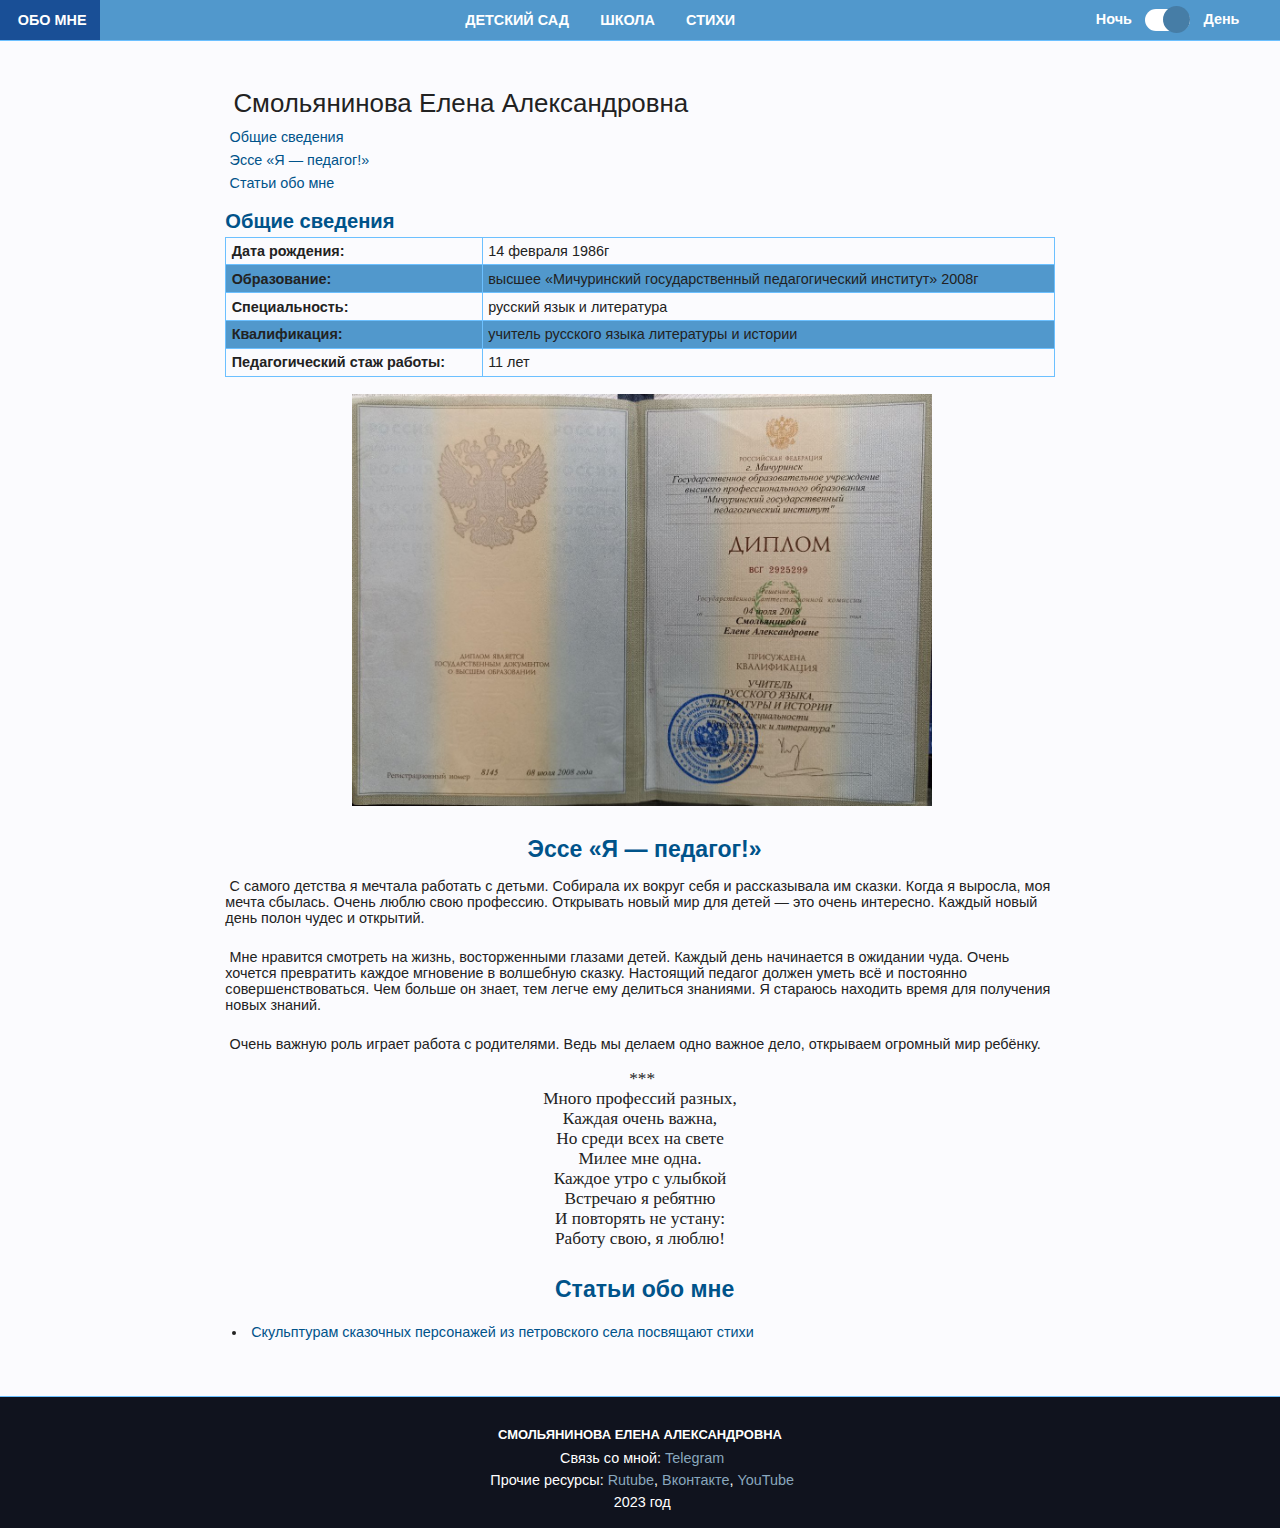
<file: index.html>
<!DOCTYPE html>
<html class="client-nojs" lang="ru" dir="ltr">
    <head>
        <meta charset="UTF-8"/>
            <title>Обо мне</title>
            <link rel="shortcut icon" href="images/icon.png" />
            <meta name="viewport" content="width=device-width, initial-scale=1.0">
            <link href="css/styles.css" rel="stylesheet" type="text/css">
            <link href="css/media-queries.css" rel="stylesheet" type="text/css">
    </head>
    <header class="header">
        <div class="menu">
            <a href="index.html">Обо мне</a>
        </div>
                <nav class="menu">
            <ul>
		        <li><a href="kindergarten.html">Детский сад</a></li>
                <li><a href="school.html">Школа</a></li>
		        <li><a href="poems.html">Стихи</a></li>
            </ul>
        </nav>
    <div class="header-slider">
        <div class="header-slider">
            <ul>
                <li>Ночь</li>
                <li><label id="switch" class="switch"><input type="checkbox" onchange="toggleTheme()" id="slider"><span class="slider round"></span></label></li>
                <li>День</li>
            </ul>
        </div>
    </div>
    </header>
    <body>
<script src="js/tocgen.js"></script>
	<div id="wrapper">
		<article class="post clearfix">
			<figure class="post-image">
        <div class="content-box">
        <h1><div class="title">Смольянинова Елена Александровна</h1>
        <div id="toc"></div>
        <div id="toccontent">
<table class="tablestyle">
  <h3>Общие сведения</h3>
   <tbody>
		<tr>
			<td><b>Дата рождения:</b></td>
			<td>14 февраля 1986г</td>
		</tr>
		<tr>
			<td><b>Образование:</b></td>
			<td>высшее «Мичуринский государственный педагогический институт» 2008г</td>
		</tr>
		<tr>
			<td><b>Специальность:</b></td>
			<td>русский язык и литература</td>
		</tr>
		<tr>
			<td><b>Квалификация:</b></td>
			<td>учитель русского языка литературы и истории</td>
		</tr>
		<tr>
			<td><b>Педагогический стаж работы:</b></td>
			<td>11 лет</td>
		</tr>
	</tbody>
</table>
<center><p><a href="images/diplom.jpg" title="Посмотреть удостовирение"><img width=70% src="images/diplom.jpg"></a></p></center>
<h2>Эссе «Я — педагог!»</h2>
<p>С самого детства я мечтала работать с детьми. Собирала их вокруг себя и рассказывала им сказки. Когда я выросла, моя мечта сбылась. Очень люблю свою профессию. Открывать новый мир для детей — это очень интересно. Каждый новый день полон чудес и открытий.</p>
<p>Мне нравится смотреть на жизнь, восторженными глазами детей. Каждый день начинается в ожидании чуда. Очень хочется превратить каждое мгновение в волшебную сказку. Настоящий педагог должен уметь всё и постоянно совершенствоваться. Чем больше он знает, тем легче ему делиться знаниями. Я стараюсь находить время для получения новых знаний.</p>
<p>Очень важную роль играет работа с родителями. Ведь мы делаем одно важное дело, открываем огромный мир ребёнку.</p>
<pre>
***
Много профессий разных,
Каждая очень важна,
Но среди всех на свете
Милее мне одна.
Каждое утро с улыбкой
Встречаю я ребятню
И повторять не устану:
Работу свою, я люблю!</pre>
<h2>Статьи обо мне</h2>
 <ul>
    <li><a href="https://gazetapetrovka.ru/news/culture/2022-08-26/skulpturam-skazochnyh-personazhey-iz-petrovskogo-sela-posvyaschayut-stihi-138538" target="_blank" rel="noreferrer noopener" title="Открыть в новой вкладке">Скульптурам сказочных персонажей из петровского села посвящают стихи</a></li>
 </ul>
		</article>
</div>
	<footer id="footer">
	<h6>Смольянинова Елена Александровна</h6>
	<p id="links">Связь со мной: <a href="https://t.me/smolelena" target="_blank" rel="noreferrer noopener" title="Открыть в новой вкладке">Telegram</a></p>
<p id="links">Прочие ресурсы: <a href="https://rutube.ru/channel/23478853/" target="_blank" rel="noreferrer noopener" title="Открыть в новой вкладке">Rutube</a>, <a href="https://vk.com/smolea1986" target="_blank" rel="noreferrer noopener" title="Открыть в новой вкладке">Вконтакте</a>, <a href="https://www.youtube.com/channel/UCzbbeZqC2D4c9re2IRWBrpA?view_as=subscriber" target="_blank" rel="noreferrer noopener" title="Открыть в новой вкладке">YouTube</a></p>
<p>2023 год</p>
   </footer>
  <script src="js/style.js"></script>
</body>
</html>
</file>
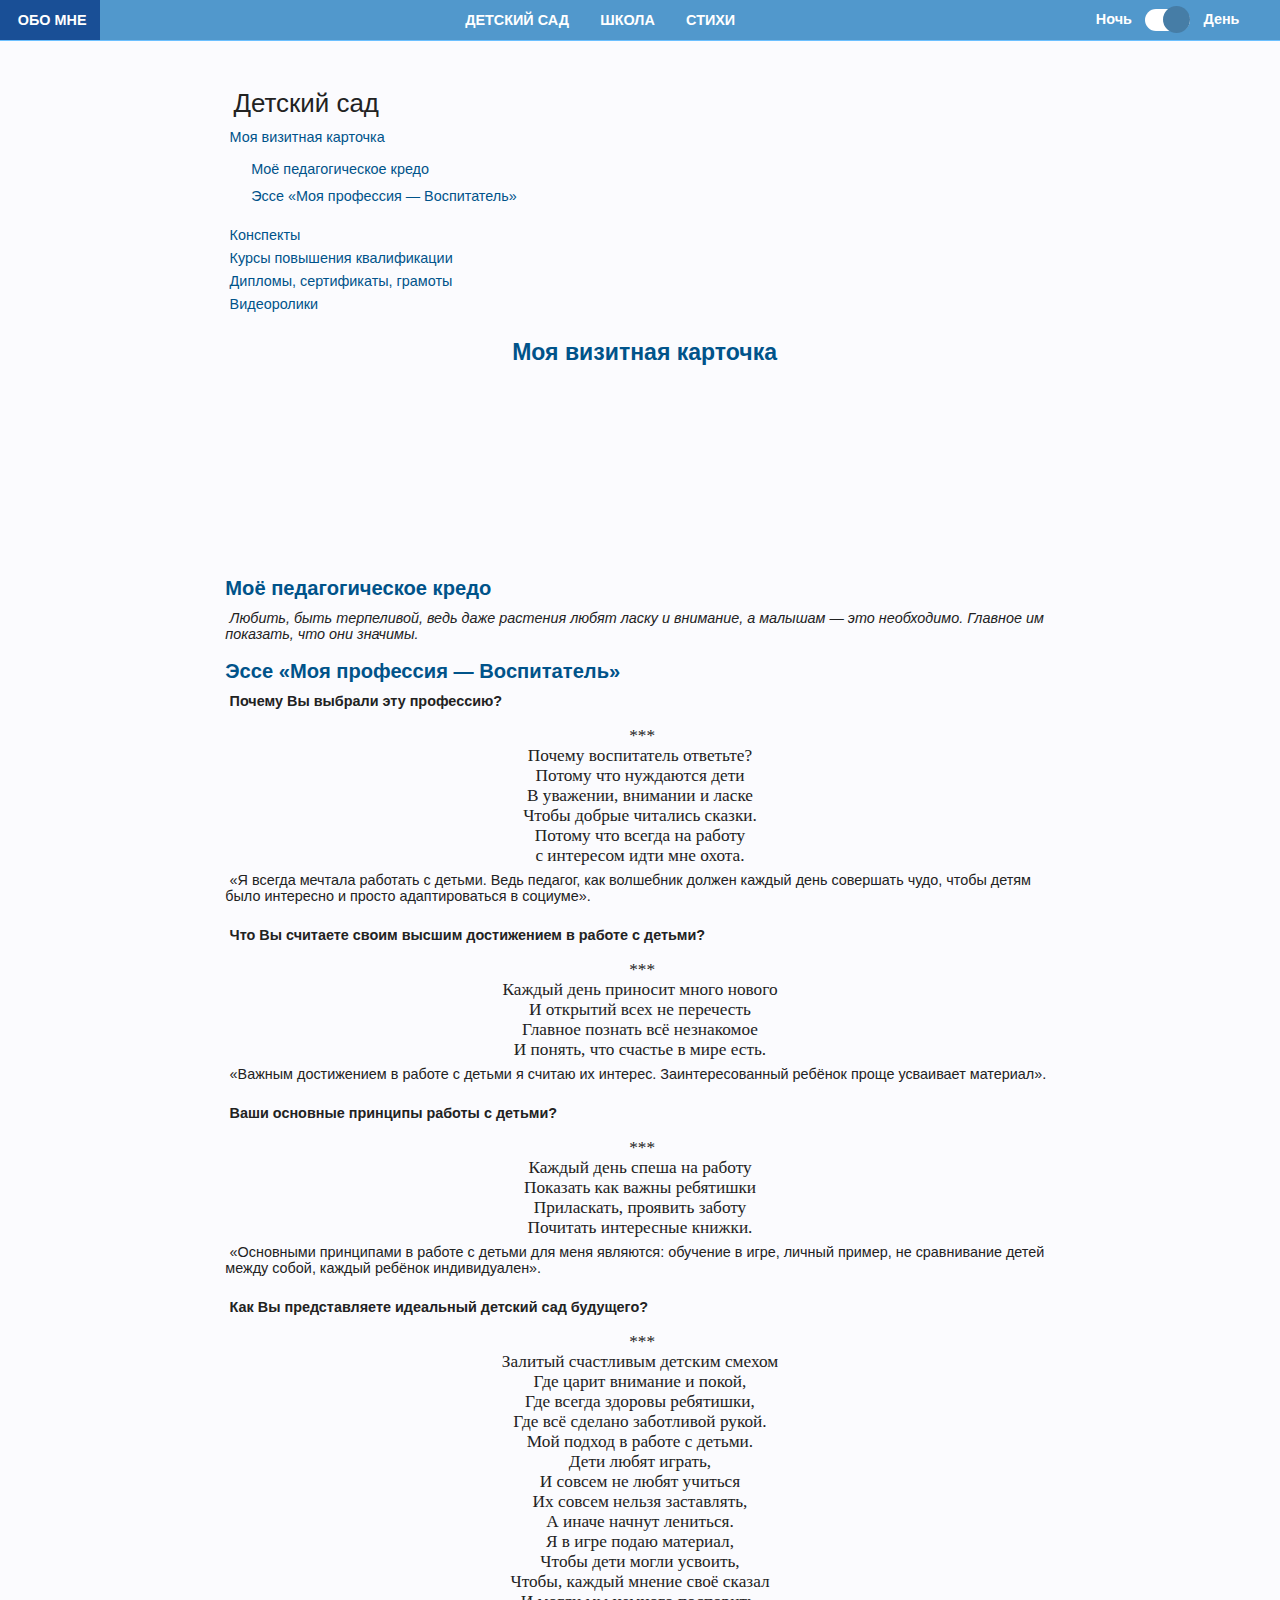
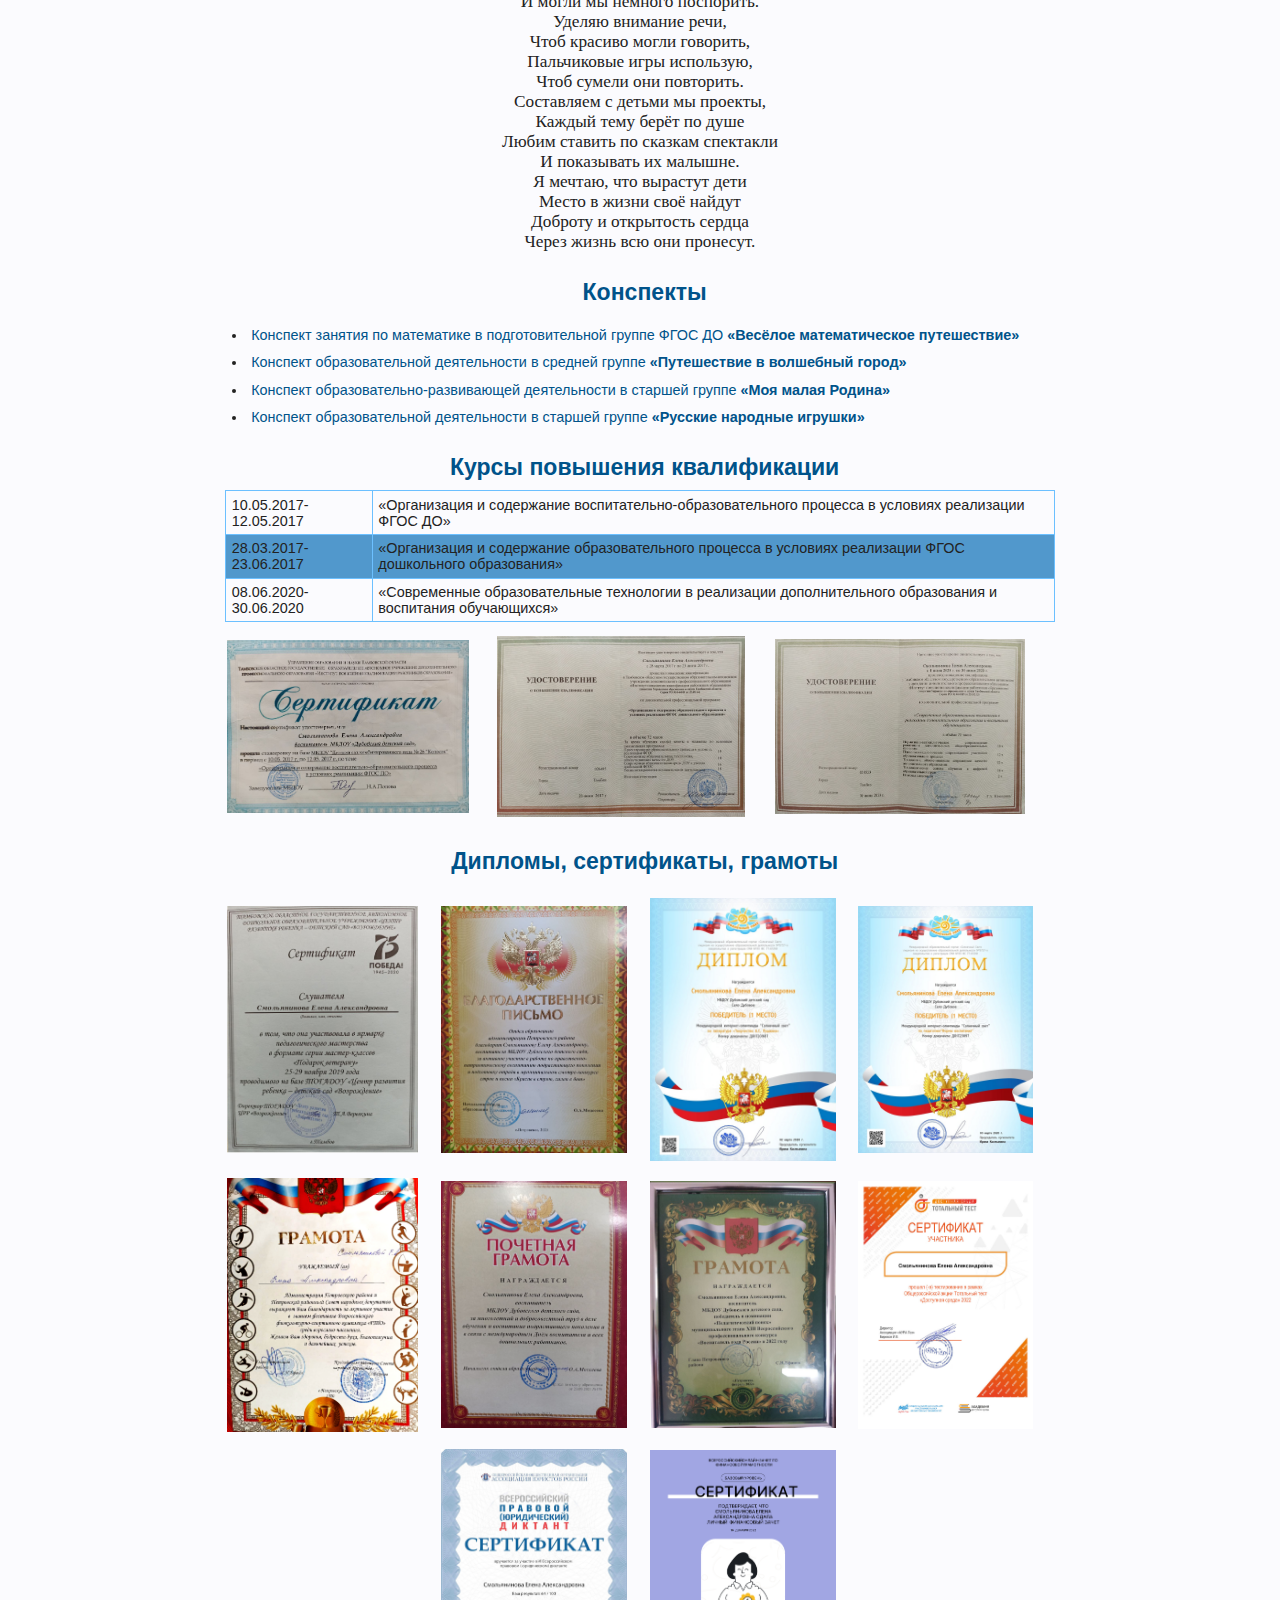
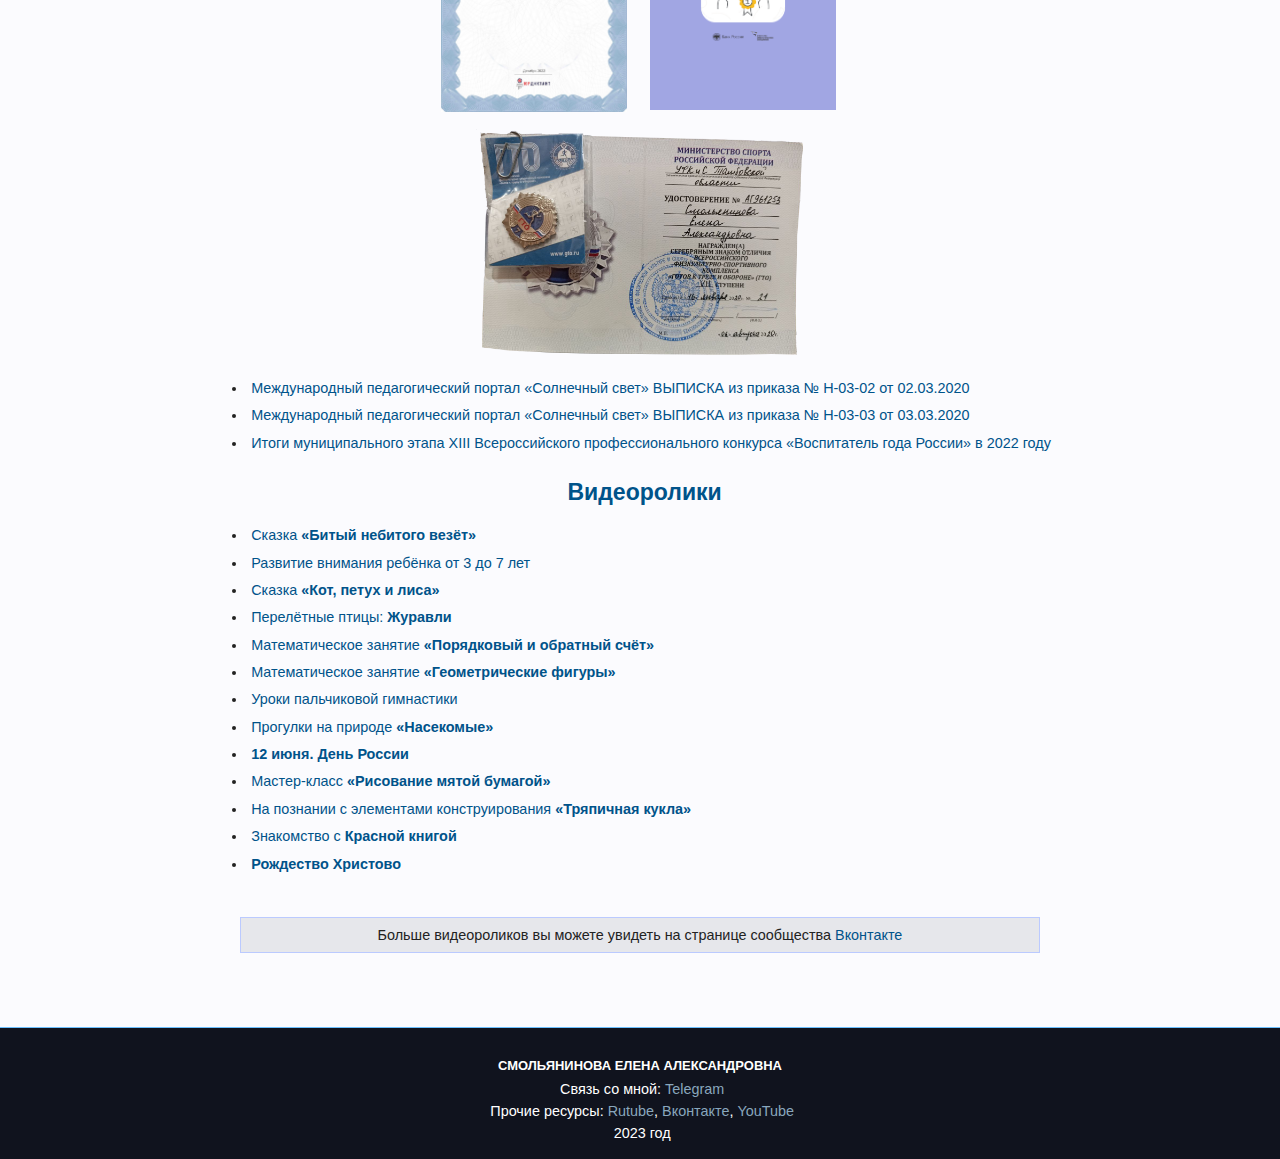
<file: kindergarten.html>
<!DOCTYPE html>
<html class="client-nojs" lang="ru" dir="ltr">
    <head>
        <meta charset="UTF-8"/>
            <title>Детский сад</title>
            <link rel="shortcut icon" href="images/icon.png" />
            <meta name="viewport" content="width=device-width, initial-scale=1.0">
            <link href="css/styles.css" rel="stylesheet" type="text/css">
            <link href="css/media-queries.css" rel="stylesheet" type="text/css">
    </head>
    <header class="header">
        <div class="menu">
            <a href="index.html">Обо мне</a>
        </div>
                <nav class="menu">
            <ul>
		        <li><a href="kindergarten.html">Детский сад</a></li>
                <li><a href="school.html">Школа</a></li>
		        <li><a href="poems.html">Стихи</a></li>
            </ul>
        </nav>
    <div class="header-slider">
        <div class="header-slider">
            <ul>
                <li>Ночь</li>
                <li><label id="switch" class="switch"><input type="checkbox" onchange="toggleTheme()" id="slider"><span class="slider round"></span></label></li>
                <li>День</li>
            </ul>
        </div>
    </div>
    </header>
    <body>
<script src="js/tocgen.js"></script>
	<div id="wrapper">
		<article class="post clearfix">
			<figure class="post-image"> 
        <div class="content-box">
        <h1><div class="title">Детский сад</h1>
<div id="toc"></div>
<div id="toccontent">
<h2>Моя визитная карточка</h2>
        <div class="video">
<center><iframe src="https://vk.com/video_ext.php?oid=-193670463&id=456239128&hash=10a9fd4e98219144&hd=2" frameborder="0" allow="autoplay; encrypted-media" allowfullscreen width="355" height="180" frameborder="0"></iframe></center></div>
<h3>Моё педагогическое кредо</h3>
<p><i>Любить, быть терпеливой, ведь даже растения любят ласку и внимание, а малышам — это необходимо. Главное им показать, что они значимы.</i></p>
<h3>Эссе «Моя профессия — Воспитатель»</h3>
<p><b>Почему Вы выбрали эту профессию?</b></p>
<pre>***
Почему воспитатель ответьте?
Потому что нуждаются дети
В уважении, внимании и ласке
Чтобы добрые читались сказки.
Потому что всегда на работу
с интересом идти мне охота.</pre>
<p>«Я всегда мечтала работать с детьми. Ведь педагог, как волшебник должен каждый день совершать чудо, чтобы детям было интересно и просто адаптироваться в социуме».</p>
<p><b>Что Вы считаете своим высшим достижением в работе с детьми?</b></p>
<pre>***
Каждый день приносит много нового
И открытий всех не перечесть
Главное познать всё незнакомое
И понять, что счастье в мире есть.</pre>
<p>«Важным достижением в работе с детьми я считаю их интерес. Заинтересованный ребёнок проще усваивает материал».</p>
<p><b>Ваши основные принципы работы с детьми?</b></p>
<pre>***
Каждый день спеша на работу
Показать как важны ребятишки
Приласкать, проявить заботу
Почитать интересные книжки.</pre>
<p>«Основными принципами в работе с детьми для меня являются: обучение в игре, личный пример, не сравнивание детей между собой, каждый ребёнок индивидуален».</p>
<p><b>Как Вы представляете идеальный детский сад будущего?</b></p>
<pre>***
Залитый счастливым детским смехом
Где царит внимание и покой,
Где всегда здоровы ребятишки,
Где всё сделано заботливой рукой.
Мой подход в работе с детьми.
Дети любят играть,
И совсем не любят учиться
Их совсем нельзя заставлять,
А иначе начнут лениться.
Я в игре подаю материал,
Чтобы дети могли усвоить,
Чтобы, каждый мнение своё сказал
И могли мы немного поспорить.
Уделяю внимание речи,
Чтоб красиво могли говорить,
Пальчиковые игры использую,
Чтоб сумели они повторить.
Составляем с детьми мы проекты,
Каждый тему берёт по душе
Любим ставить по сказкам спектакли
И показывать их малышне.
Я мечтаю, что вырастут дети
Место в жизни своё найдут
Доброту и открытость сердца
Через жизнь всю они пронесут.</pre>
<h2>Конспекты</h2>
 <ul>
    <li><a href="doc/Fun-math-journey.pdf">Конспект занятия по математике в подготовительной группе ФГОС ДО <b>«Весёлое математическое путешествие»</b></a></li>
    <li><a href="doc/journey-to-the-magic-city.pdf">Конспект образовательной деятельности в средней группе <b>«Путешествие в волшебный город»</b></a></li>
    <li><a href="doc/small-homeland.pdf">Конспект образовательно-развивающей деятельности в старшей группе <b>«Моя малая Родина»</b></a></li>
    <li><a href="doc/Russian-folk-toys.pdf">Конспект образовательной деятельности в старшей группе <b>«Русские народные игрушки»</b></a></li>
 </ul>
 <h2>Курсы повышения квалификации</h2>
 <table class="tablestyle">
<tbody>
		<tr>
			<td>10.05.2017-12.05.2017</td>
			<td>«Организация и содержание воспитательно-образовательного процесса в условиях реализации ФГОС ДО»</td>
		</tr>
		<tr>
			<td>28.03.2017-23.06.2017</td>
			<td>«Организация и содержание образовательного процесса в условиях реализации ФГОС дошкольного образования»</td>
		</tr>
		<tr>
			<td>08.06.2020-30.06.2020</td>
			<td>«Современные образовательные технологии в реализации дополнительного образования и воспитания обучающихся»</td>
		</tr>
	</tbody>
</table>
  <table>
	<tbody>
		<tr>
			<td><a href="images/12.05.17.jpg" title="Посмотреть сертификат о стажировке"><img src="images/12.05.17.jpg"></a></td>
			<td><a href="images/23.06.17.jpg" title="Посмотреть удостовирение о повышении квалифиции"><img src="images/23.06.17.jpg"></a></td>
			<td><a href="images/30.06.20.jpg" title="Посмотреть удостовирение о повышении квалифиции"><img src="images/30.06.20.jpg"></a></td>
		</tr>
	</tbody>
</table>
 <h2>Дипломы, сертификаты, грамоты</h2>
 <table>
	<tbody>
		<tr>
		    <td><a href="images/25.11.19.jpg" title="Посмотреть сертификат"><img src="images/25.11.19.jpg"></a></td>
			<td><a href="images/20.02.20.jpg" title="Посмотреть благодарственное письмо"><img src="images/20.02.20.jpg"></a></td>
			<td><a href="images/02.03.20.jpg" title="Посмотреть диплом"><img src="images/02.03.20.jpg"></a></td>
            <td><a href="images/03.03.20.jpg" title="Посмотреть диплом"><img src="images/03.03.20.jpg"></a></td>
		</tr>
		<tr>
			<td><a href="images/2020gto.jpg" title="Посмотреть грамоту"><img src="images/2020gto.jpg"></a></td>
			<td><a href="images/23.09.21.jpg" title="Посмотреть почётную грамоту"><img src="images/23.09.21.jpg"></a></td>
			<td><a href="images/10.02.22.jpg" title="Посмотреть грамоту"><img src="images/10.02.22.jpg"></a></td>
			<td><a href="images/07.12.22.jpg" title="Посмотреть сертификат"><img src="images/07.12.22.jpg"></a></td>

		</tr>
		<tr>
            <td></td>
			<td><a href="images/10.12.22.jpg" title="Посмотреть сертификат"><img src="images/10.12.22.jpg"></a></td>
			<td><a href="images/16.12.22.png" title="Посмотреть сертификат"><img src="images/16.12.22.png"></a></td>
            <td></td>
		</tr>
	</tbody>
</table>
<center><a href="images/06.08.20.png" title="Посмотреть удостовирение"><img width=40% src="images/06.08.20.png"></a></center>
 <ul>
    <li><a href="doc/02.03.20.pdf">Международный педагогический портал «Солнечный свет» ВЫПИСКА из приказа № Н-03-02 от 02.03.2020</a></li>
    <li><a href="doc/03.03.20.pdf">Международный педагогический портал «Солнечный свет» ВЫПИСКА из приказа № Н-03-03 от 03.03.2020</a></li>
    <li><a href="https://petrovka.68edu.ru/doki/2022/prikaz/pr_40.pdf">Итоги муниципального этапа XIII Всероссийского профессионального
конкурса «Воспитатель года России» в 2022 году</a></li>
 </ul>
<h2>Видеоролики</h2>
 <ul>
    <li><a href="https://vk.com/video-193670463_456239022" target="_blank" rel="noreferrer noopener" title="Открыть внешний сайт">Сказка <b>«Битый небитого везёт»</b></a></li>
    <li><a href="https://vk.com/video-193670463_456239026" target="_blank" rel="noreferrer noopener" title="Открыть внешний сайт">Развитие внимания ребёнка от 3 до 7 лет</a></li>
    <li><a href="https://vk.com/video-193670463_456239027" target="_blank" rel="noreferrer noopener" title="Открыть внешний сайт">Сказка <b>«Кот, петух и лиса»</b></a></li>
    <li><a href="https://vk.com/video-193670463_456239029" target="_blank" rel="noreferrer noopener" title="Открыть внешний сайт">Перелётные птицы: <b>Журавли</b></a></li>
    <li><a href="https://vk.com/video-193670463_456239033" target="_blank" rel="noreferrer noopener" title="Открыть внешний сайт">Математическое занятие <b>«Порядковый и обратный счёт»</b></a></li>
    <li><a href="https://vk.com/video-193670463_456239038" target="_blank" rel="noreferrer noopener" title="Открыть внешний сайт">Математическое занятие <b>«Геометрические фигуры»</b></a></li>
    <li><a href="https://vk.com/video-193670463_456239040" target="_blank" rel="noreferrer noopener" title="Открыть внешний сайт">Уроки пальчиковой гимнастики</a></li>
    <li><a href="https://vk.com/video-193670463_456239045" target="_blank" rel="noreferrer noopener" title="Открыть внешний сайт">Прогулки на природе <b>«Насекомые»</b></a></li>
    <li><a href="https://vk.com/video-193670463_456239049" target="_blank" rel="noreferrer noopener" title="Открыть внешний сайт"><b>12 июня. День России</b></a></li>
    <li><a href="https://vk.com/video-193670463_456239069" target="_blank" rel="noreferrer noopener" title="Открыть внешний сайт">Мастер-класс <b>«Рисование мятой бумагой»</b></a></li>
    <li><a href="https://vk.com/video-193670463_456239072" target="_blank" rel="noreferrer noopener" title="Открыть внешний сайт">На познании с элементами конструирования <b>«Тряпичная кукла»</b></a></li>
    <li><a href="https://vk.com/video-193670463_456239115" target="_blank" rel="noreferrer noopener" title="Открыть внешний сайт">Знакомство с <b>Красной книгой</b></a></li>
    <li><a href="https://vk.com/video-193670463_456239116" target="_blank" rel="noreferrer noopener" title="Открыть внешний сайт"><b>Рождество Христово</b></a></li>
 </ul>
<center><p><div class="box-text">Больше видеороликов вы можете увидеть на странице сообщества <a href="https://vk.com/smolea1986" target="_blank" rel="noreferrer noopener" title="Открыть в новой вкладке">Вконтакте</a></div></p></center>
		</article>
</div>
	<footer id="footer">
	<h6>Смольянинова Елена Александровна</h6>
	<p id="links">Связь со мной: <a href="https://t.me/smolelena" target="_blank" rel="noreferrer noopener" title="Открыть в новой вкладке">Telegram</a></p>
<p id="links">Прочие ресурсы: <a href="https://rutube.ru/channel/23478853/" target="_blank" rel="noreferrer noopener" title="Открыть в новой вкладке">Rutube</a>, <a href="https://vk.com/smolea1986" target="_blank" rel="noreferrer noopener" title="Открыть в новой вкладке">Вконтакте</a>, <a href="https://www.youtube.com/channel/UCzbbeZqC2D4c9re2IRWBrpA?view_as=subscriber" target="_blank" rel="noreferrer noopener" title="Открыть в новой вкладке">YouTube</a></p>
<p>2023 год</p>
   </footer>
  <script src="js/style.js"></script>
</body>
</html>
</file>
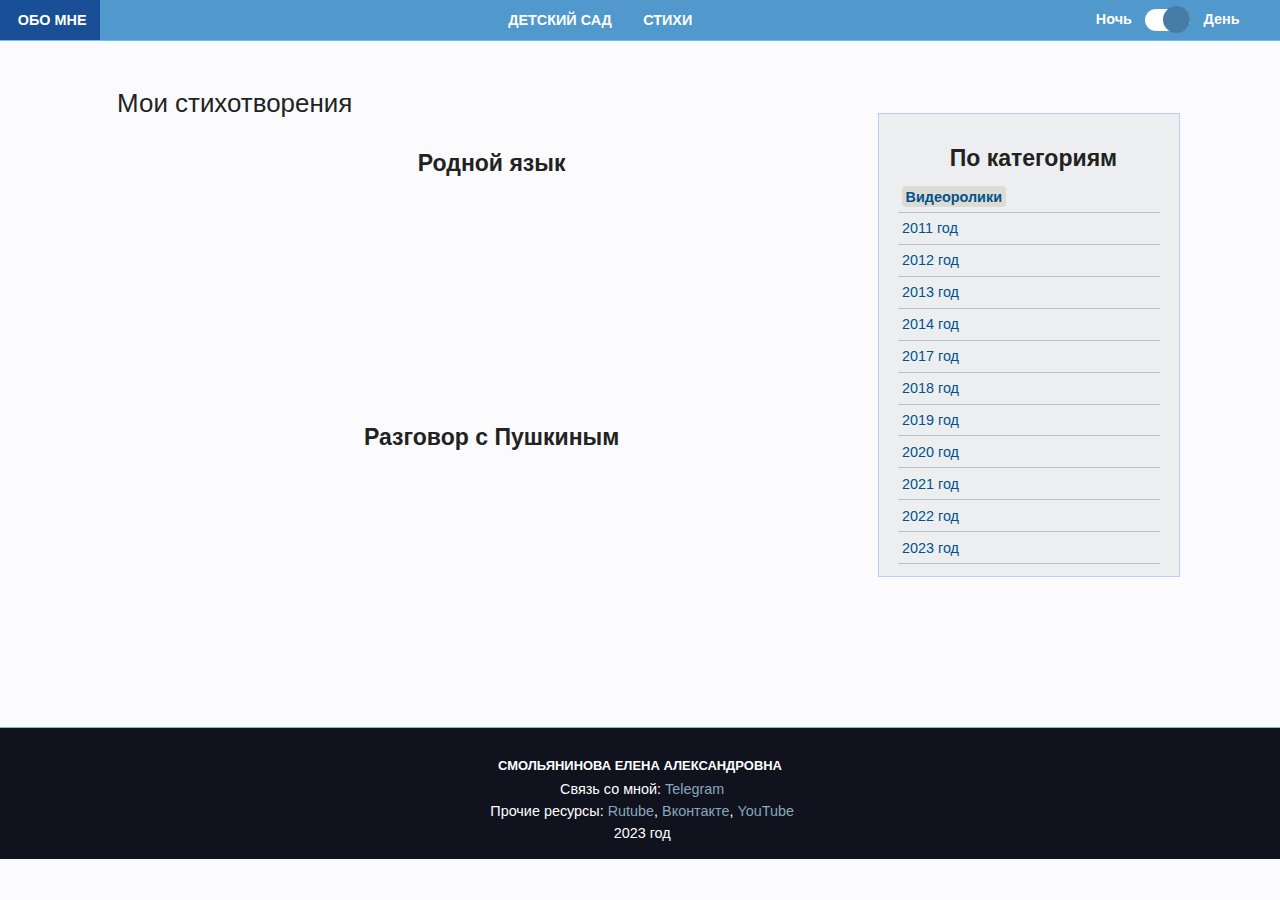
<file: poems.html>
<!DOCTYPE html>
<html class="client-nojs" lang="ru" dir="ltr">
    <head>
        <meta charset="UTF-8"/>
            <title>Стихи</title>
            <link rel="shortcut icon" href="images/icon.png" />
            <meta name="viewport" content="width=device-width, initial-scale=1.0">
            <link href="css/styles.css" rel="stylesheet" type="text/css">
            <link href="css/media-queries.css" rel="stylesheet" type="text/css">
    </head>
    <header class="header">
        <div class="menu">
            <a href="index.html">Обо мне</a>
        </div>
                <nav class="menu">
            <ul>
		        <li><a href="kindergarten.html">Детский сад</a></li>
		        <li><a href="poems.html">Стихи</a></li>
            </ul>
        </nav>
        </div>
    <div class="header-slider">
        <div class="header-slider">
            <ul>
                <li>Ночь</li>
                <li><label id="switch" class="switch"><input type="checkbox" onchange="toggleTheme()" id="slider"><span class="slider round"></span></label></li>
                <li>День</li>
            </ul>
        </div>
    </div>
    </header>
    <body>
<div id="pagewrap">
	<div id="content">
		<article class="post clearfix">
			<figure class="post-image">
        <h1>Мои стихотворения</h1>
<div id="toc"></div>
<div id="toccontent">

<h2>Родной язык</h2>
        <p><div class="video">
<center><iframe src="https://vk.com/video_ext.php?oid=-193670463&id=456239117&hash=995c1fa01241334a&hd=2" frameborder="0" allow="autoplay; encrypted-media" allowfullscreen width="355" height="180" frameborder="0"></iframe></center></div></p>
</div>
<h2>Разговор с Пушкиным</h2>
        <p><div class="video">
<center><iframe src="https://vk.com/video_ext.php?oid=-193670463&id=456239129&hash=e948b93adec63ae0&hd=2" width="355" height="180" allow="autoplay; encrypted-media; fullscreen; picture-in-picture;" frameborder="0" allowfullscreen></iframe></center></div></p>
</div>
		</article>
	<aside id="sidebar">
		<section class="widget">
<div class="content-box">
<h2>По категориям</h2>
 <ul>
    <li><a href="poems.html"><span><b>Видеоролики</span></b></a></li>
    <li><a href="poems/2011.html">2011 год</a></li>
    <li><a href="poems/2012.html">2012 год</a></li>
    <li><a href="poems/2013.html">2013 год</a></li>
    <li><a href="poems/2014.html">2014 год</a></li>
    <li><a href="poems/2017.html">2017 год</a></li>
    <li><a href="poems/2018.html">2018 год</a></li>
    <li><a href="poems/2019.html">2019 год</a></li>
    <li><a href="poems/2020.html">2020 год</a></li>
    <li><a href="poems/2021.html">2021 год</a></li>
    <li><a href="poems/2022.html">2022 год</a></li>
    <li><a href="poems/2023.html">2023 год</a></li>
 </ul>
		</article>
</div></div>
	<footer id="footer">
	<h6>Смольянинова Елена Александровна</h6>
	<p id="links">Связь со мной: <a href="https://t.me/smolelena" target="_blank" rel="noreferrer noopener" title="Открыть в новой вкладке">Telegram</a></p>
<p id="links">Прочие ресурсы: <a href="https://rutube.ru/channel/23478853/" target="_blank" rel="noreferrer noopener" title="Открыть в новой вкладке">Rutube</a>, <a href="https://vk.com/smolea1986" target="_blank" rel="noreferrer noopener" title="Открыть в новой вкладке">Вконтакте</a>, <a href="https://www.youtube.com/channel/UCzbbeZqC2D4c9re2IRWBrpA?view_as=subscriber" target="_blank" rel="noreferrer noopener" title="Открыть в новой вкладке">YouTube</a></p>
<p>2023 год</p>
   </footer>
  <script src="js/style.js"></script>
</body>
</html>
</file>
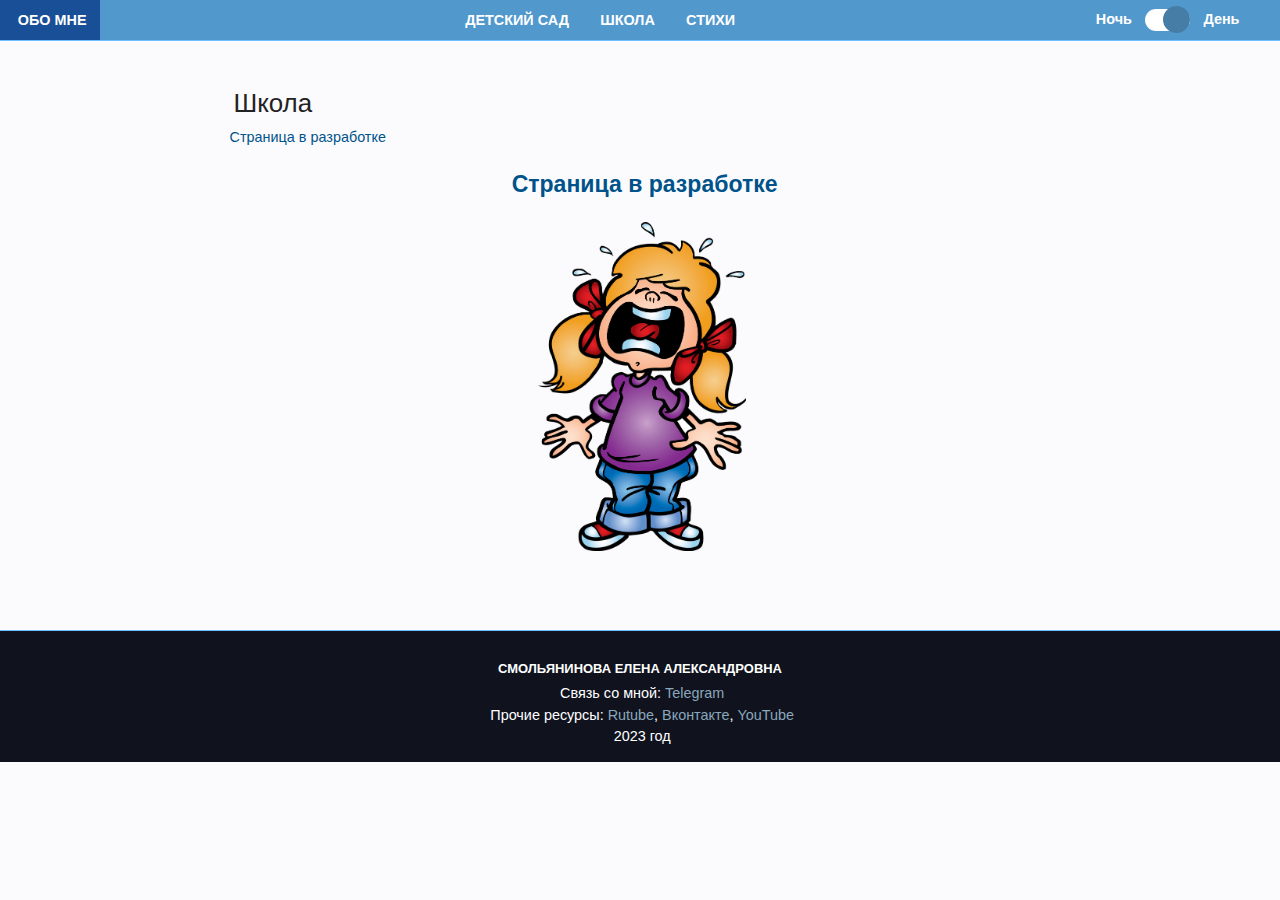
<file: school.html>
<!DOCTYPE html>
<html class="client-nojs" lang="ru" dir="ltr">
    <head>
        <meta charset="UTF-8"/>
            <title>Школа</title>
            <link rel="shortcut icon" href="images/icon.png" />
            <meta name="viewport" content="width=device-width, initial-scale=1.0">
            <link href="css/styles.css" rel="stylesheet" type="text/css">
            <link href="css/media-queries.css" rel="stylesheet" type="text/css">
    </head>
    <header class="header">
        <div class="menu">
            <a href="index.html">Обо мне</a>
        </div>
                <nav class="menu">
            <ul>
		        <li><a href="kindergarten.html">Детский сад</a></li>
                <li><a href="school.html">Школа</a></li>
		        <li><a href="poems.html">Стихи</a></li>
            </ul>
        </nav>
    <div class="header-slider">
        <div class="header-slider">
            <ul>
                <li>Ночь</li>
                <li><label id="switch" class="switch"><input type="checkbox" onchange="toggleTheme()" id="slider"><span class="slider round"></span></label></li>
                <li>День</li>
            </ul>
        </div>
    </div>
    </header>
    <body>
<script src="js/tocgen.js"></script>
	<div id="wrapper">
		<article class="post clearfix">
			<figure class="post-image"> 
        <div class="content-box">
        <h1><div class="title">Школа</h1>
<div id="toc"></div>
<div id="toccontent">
<h2>Страница в разработке</h2>
<pre>
<center><img width=25% src="images/pagenotready.png"></center>
</pre>
		</article>
</div>
	<footer id="footer">
	<h6>Смольянинова Елена Александровна</h6>
	<p id="links">Связь со мной: <a href="https://t.me/smolelena" target="_blank" rel="noreferrer noopener" title="Открыть в новой вкладке">Telegram</a></p>
<p id="links">Прочие ресурсы: <a href="https://rutube.ru/channel/23478853/" target="_blank" rel="noreferrer noopener" title="Открыть в новой вкладке">Rutube</a>, <a href="https://vk.com/smolea1986" target="_blank" rel="noreferrer noopener" title="Открыть в новой вкладке">Вконтакте</a>, <a href="https://www.youtube.com/channel/UCzbbeZqC2D4c9re2IRWBrpA?view_as=subscriber" target="_blank" rel="noreferrer noopener" title="Открыть в новой вкладке">YouTube</a></p>
<p>2023 год</p>
   </footer>
  <script src="js/style.js"></script>
</body>
</html>
</file>
<file: css/media-queries.css>
/************************************************************************************
smaller than 1200
*************************************************************************************/
@media screen and (max-width: 1200px) {



	/* content */
	#content {
		width: 69%;

	}

	/* embedded videos */
	.video embed,
	.video object,
	.video iframe {
		height: auto;
		min-height: 300px;
	}

}

/************************************************************************************
smaller than 960
*************************************************************************************/
@media screen and (max-width: 960px) {

	/* header */
  .header-slider {
    padding-bottom: 10px;
    padding-left: 10px;
  }

	/* search form */
	#searchform {
		position: absolute;
		top: 5px;
		right: 0;
		z-index: 100;
		height: 40px;
	}
	#searchform #s {
		width: 70px;
	}
	#searchform #s:focus {
		width: 150px;
	}

	/* site logo */
	#site-logo {
		margin: 15px 100px 5px 0;
		position: static;
	}

	/* site description */
	#site-description {
		margin: 0 0 15px;
		position: static;
	}

	/* content */
	#content {
		width: auto;
		float: none;
		margin: 20px 0;
	}

	/* sidebar */
	#sidebar {
		width: 100%;
		margin: 0;
		float: none;
	}
	#sidebar .widget {
		padding: 3% 4%;
		margin: 0 0 10px;
	}

	/* embedded videos */
	.video embed,
	.video object,
	.video iframe {
		min-height: 250px;
	}

}

/************************************************************************************
smaller than 560
*************************************************************************************/
@media screen and (max-width: 560px) {

	/* disable webkit text size adjust (for iPhone) */
	html {
		-webkit-text-size-adjust: none;
	}
	/* header */
  .header  {
    flex-direction: column;
    text-align: center;
  }
  .header .menu ul {
    flex-direction: column;
    align-self: center;
  }
  .header .menu li {
    margin: 5px;
 }
  .header-slider {
padding-right: 0px;
padding-bottom: 10px;
  }

  }

}
</file>
<file: css/styles.css>
/************************************************************************************
RESET
*************************************************************************************/
html, body, address, blockquote, div, dl, form, h1, h2, h3, h4, h5, h6, ol, p, pre, table, ul,
dd, dt, li, tbody, td, tfoot, th, thead, tr, button, del, ins, map, object,
a, abbr, acronym, b, bdo, big, br, cite, code, dfn, em, i, img, kbd, q, samp, small, span,
strong, sub, sup, tt, var, legend, fieldset {
	margin: 0;
	padding: 0;
}

html {
  height: 100%;
}

img, fieldset {
	border: 0;
}

/* set image max width to 100% */
img {
	max-width: 90%;
	height: auto;

}

/* set html5 elements to block */
article, aside, details, figcaption, figure, footer, header, hgroup, menu, nav, section { 
    display: block;
}

::selection 	{
	background-color:#3f6da2;
}
/************************************************************************************
GENERAL STYLING
*************************************************************************************/
body {
	background: var(--body-background);
    color: var(--font-color);
    background-size: 100%;
	font-family: "Open Sans",sans-serif;
	font-stretch: normal;
	font-size: 0.9em;
	text-indent: 0.3em;
	transition-property: font-size;
	transition-duration: 0.5s, 0.5s;
	transition-timing function: ease, ease-out;
    display: grid;
    grid-template-rows: auto 1fr auto;
}

.theme-light {
  --color: #0060df;
  --body-background: #fbfbfe;
  --color-accent: #fd6f53;
  --font-color: #222222;
  --color-a: #00538a;
  --color-ahover: #001066;
  --color-avisited: #551a8b;
  --box-background: rgba(51, 56, 71, 0.1);
  --box-border: solid #bbcaff;
  --sidebar-background: #edeef0;
  --header-background: #5198cc;
  --header-hover: #194f96;
  --border-bottom: #6cc0ff;
  --kbd-background: #dcdcd5;
  --border-table: #6cc0ff;

}
.theme-dark {
  --color: #17ed90;
  --body-background: #1e2333;
  --color-accent: #12cdea;
  --font-color: #cfcfd0;
  --color-a: #89a7bd;
  --color-ahover: #b0b8e3;
  --color-avisited:#ce98ff;
  --color-headings: #d2d3f2;
  --box-background: rgba(51, 56, 71, 0.6);
  --box-border: solid #131829;
  --sidebar-background: #262c40;
  --header-background: #10131e;
  --header-hover: #4873a3;
  --border-bottom: #070915;
  --kbd-background: #10131e;
  --border-table: #2a3b4d;

}
a {
	color: var(--color-a);
	text-decoration: none;
	outline: none;
}
a:hover {
	text-decoration: underline;
    color: var(--color-ahover);
}
p a:hover  {
	color: #195093;
}

a:active {
    font-weight: bold;
	top: 0.125em;
}

a:visited {
	outline: none;
    color: var(--color-avisited);
}

p {
	margin: 0 0 1.2em;
	padding-top: 0.4em;
}

pre {
	width: 100%;
	font-family: cursive;
	text-align: center;
	overflow: auto;
	overflow-y: hidden;
	font-size: 1.2em;
}

kbd{
  font-weight: bold;
  border-radius: 0.188em;
  background: var(--kbd-background);
  padding: 0.188em 0.25em;
}

span{
  background: var(--kbd-background);
  padding: 0.188em 0.25em;
  border-radius: 0.27em;
} 

/* list */
ul, ol {
	margin: 1em 0 1.4em 1.5em;
	padding: 0;
	line-height: 140%;
}
li {
	margin: 0 0 .5em 0;
	padding: 0;
}

/* headings */
h1, h2, h3, h4, h5, h6 {
    display: block;
	margin: 0.93em 0em 0.2em 0em;
	color: var(--color-headings);
	font-weight: bold;
    text-indent: 0em;
}

h1 {
    font-weight: normal;
	font-size: 1.8em;
    padding: 0.225em 2.188em 0.225em 0.313em;
}

h2 {
	font-size: 1.6em;
	text-align: center;
    position: relative;
    padding-left: 0.4em;
    line-height: 1.6em;
}

h3 {
    font-weight: 600;
    font-size: 1.4em;
}

h4 {
	font-size: 1.2em;
	font-style: italic;
    padding: 0.7em 0em 0em 1em;
}

h5 {
	font-size: 1.059em;
	font-style: italic;
	padding: 0.33em 0em 0em 2.33em;
}

h6 {
	font-size: 0.9em;
    text-transform: uppercase;
}

/* reset webkit search input styles */
input[type=search] {
	outline: none;
}

/************************************************************************************
STRUCTURE
*************************************************************************************/
#pagewrap {
	margin: 0.625em auto; 
	max-width: 75em; 
	width: 90%; 
}

/************************************************************************************
HEADER
*************************************************************************************/
.header {
    display: flex;
    flex-wrap: wrap;
    justify-content: space-between;
    align-items: center;
    border-bottom: 0.063em solid var(--border-bottom);
    background: var(--header-background);
}

.header .logo {
    padding-left: center;
}

.header .logo a {
	display: block;
	padding: 0.875em 0.9375em;
	text-shadow: 0 -0.0625em 0;
}

.header .logo a:hover {
	background: var(--header-hover);
}

.header .menu ul {
    display: flex;
    flex-flow: row nowrap;
    margin: 0;
    padding: 0;
    list-style: none;
}

.header .menu li {
	margin: 0;
	padding: 0;
	list-style: none;
	float: left;
	position: relative;
}

.header .menu li:first-child {
	margin-left: 0.625em;
}

.header .menu a {
	line-height: 100%;
    text-transform: uppercase;
	font-weight: bold;
	color: #fff;
	display: block;
	padding: 0.875em 0.9375em;
	text-decoration: none;
}

.header .menu a:hover {
	color: #fff;
	background: var(--header-hover);
}

.header-slider {
    display: flex;
    flex-direction: row-reverse;
    padding-right: 1.25em;
}

.header-slider ul {
    display: flex;
    flex-flow: row nowrap;
    margin: 0;
    padding: 0;
    list-style: none;
}

.header-slider li {
	margin: 0;
	padding: 0.3125em;
	list-style: none;
	float: left;
	position: relative;
	font-weight: bold;
	color: #fff;
}

/************************************************************************************
CONTENT
*************************************************************************************/
#content {
	margin: 0.3125em 0.3125em 0.3125em 0.3125em;
	padding: 0.3125em 0.3125em 0.3125em 0.3125em;
	width: 70%;
	float: left;
}

#wrapper {
	margin: 0.625em auto;
	max-width: 64em;
	width: 100%;
	padding: 0.625em 0em;
}
.content-box {
	width: 90%;
	margin: auto auto 0.538em;
}

.content-box img {
	padding-top: 0.825em;
}

.box-text {
    border: 0.125em var(--box-border);
    margin: 1em 1em;
    padding: 0.625em;
    background: var(--box-background);
    font-weight: 400;
    text-indent: 0;
}
.box-left {
	margin-left: 0.938em;
	margin-right: 0.938em;
}

.box-left img {
	padding-top: 0.825em;
    float: left; 
    padding: 0em 0.938em 0.938em 0em;     
}

.box-right {
	margin-left: 0.938em;
	margin-right: 0.938em;
}

.box-right img {
	padding-top: 0.825em;
    float: right; 
    padding: 0em 0.938em 0.938em 0.625em;
}
.front-text {
	line-height: 1.375em;
	margin: 0em 0em 0.938em 0em;
	font-weight: 300;
	font-family: "Open Sans Bold",sans-serif;
	padding-left: 0em;
	border: medium none;
	text-align: center;
	letter-spacing: 0.1em;
}
.code-text {
	font-family:Consolas,Monaco,Lucida Console,Liberation Mono,DejaVu Sans Mono,Bitstream Vera Sans Mono,Courier New, monospace;
	font-weight: 700;
	color:#fff;
	background-color: #000;
	padding: 0.938em 0.938em 0.938em 0.938em;
	margin-top: 0.188em;
}

.panel {
   background: var(--box-background);
   color: var(--font-color);
   padding: 0.500em;
   display: none;
}
/* post */
.post {
	margin-bottom: 2.5em;
}
.post-title {
	margin: 0 0 0.3125em;
	padding: 0;
	font: bold 1.625em/120% Arial, Helvetica, sans-serif;
}
.post-title a {
	text-decoration: none;
	color: #000;
}
.post-meta {
	margin: 0 0 0.625em;
	font-size: 90%;
}

/* post image */
.post-image {
	margin: 0 0 0.9375em;
}

.wrap {
	width: 92%;
	margin: 0 auto;
	text-align: left;
}

#send {
	color: #FFF;
	display: block;
	cursor: pointer;
	margin-top: 1.25em;
	padding: 0.625em  0.75em;
	font-size: 1.2em;
	border: solid 0.0625em #F9F9F9;
	border-radius: 0.125em;
	background: #6B6B6B;
	width: 20.625em;
	margin-bottom: 1.25em;
	text-transform: uppercase;
}

#send:hover {
	background: #979797;
}

#inline {
	background: none;
	border: 0.1875em  solid rgba(0, 0, 0, 0.1);
	text-align: center;
}

.tocitem {
	font-size: 1em;
	line-height: normal;
}

.tocli {
	list-style-type: none;
}

.screenshot {
	max-width: 100%;
    border-radius: 0.4em;
    box-shadow: 0 0 0.4em;
}
/************************************************************************************
SIDEBAR
*************************************************************************************/
#sidebar {
	width: 28%;
	float: right;
	margin: 4.375em 0 0.3125em;
}

.widget {
	background: var(--sidebar-background);
	margin: 0 0 0.3125em;
	padding: 0.3125em 0.3125em;
    border: 0.125em var(--box-border);
}

.widgettitle {
	margin: 0 0 0.3125em;
	padding: 0;	
}

.widget ul {
	margin: 0;
	padding: 0;
}

.widget li {
	margin: 0;
	padding: 0.375em 0;
	list-style: none;
	clear: both;
    border-bottom: 0.063em solid rgba(53,86,129, 0.3);
}

.widget .flickr_badge_image {
	margin-top: 0.625em;
}
.widget .flickr_badge_image img {
	width: 3em;
	height: 3em;
	margin-right: 0.75em;
	margin-bottom: 0.75em;
	float: left;
}

/************************************************************************************
SLIDER
*************************************************************************************/
.switch {
    position: relative;
    display: inline-block;
    width: 3.125em;
    height: 1.563em;
}

.slider {
    position: absolute;
    cursor: pointer;
    top: 0;
    left: 0;
    right: 0;
    bottom: 0;
    background-color: #ccc;
    transition: 0.4s;
}

.slider:before {
    position: absolute;
    content: "";
    height: 1.875em;
    width: 1.875em;
    left: 0em;
    bottom: 0.25em;
    top: 0;
    bottom: 0;
    margin: auto 0;
    transition: 0.4s;
    background: #262b42;
    background-repeat: no-repeat;
    background-position: center;
}

input:checked + .slider {
    background-color: #fff;
}

input:checked + .slider:before {
    transform: translateX(1.25em);
    background: #467da6;
    background-repeat: no-repeat;
    background-position: center;
}

.slider.round {
    border-radius: 1.563em;
}

.slider.round:before {
    border-radius: 50%;
}

/************************************************************************************
TABLE
*************************************************************************************/

.tablestyle {
  border-collapse: collapse;
  width: 100%;
}

.tablestyle  td, .tablestyle th {
  border: 0.063em solid var(--border-table);
  padding: 0.375em;
}

.tablestyle tr:nth-child(even){
background-color: var(--header-background);
}

.tablestyle  tr:hover {
background-color: var(--header-hover);
color: #FFF;
}

.tablestyle th {
  padding: 0em 0em 0.750em 0.750em;
  text-align: left;
  background-color: #10131e;
  color: var(--font-color);
}
/************************************************************************************
FOOTER
*************************************************************************************/
#footer {
	width: 100%;
	z-index: 100;
	padding: 1.250em 0em;
	background: #10131e;
	color: #fff;
    text-align: center;
    border-top: 0.063em solid var(--border-bottom);
}

#footer p {
	margin: 0;
	text-align: center;
}

#footer a {
	text-decoration: none;
	color: #89a7bd;
}

#footer a:hover {
	text-decoration: inherit;
    color: #b0b8e3;
}

#tsc a {
	color: #000;
}

/************************************************************************************
CLEARFIX
*************************************************************************************/
.clearfix:after { visibility: hidden; display: block; font-size: 0; content: " "; clear: both; height: 0; }
.clearfix { display: inline-block; }
.clearfix { display: block; zoom: 1; }
</file>
